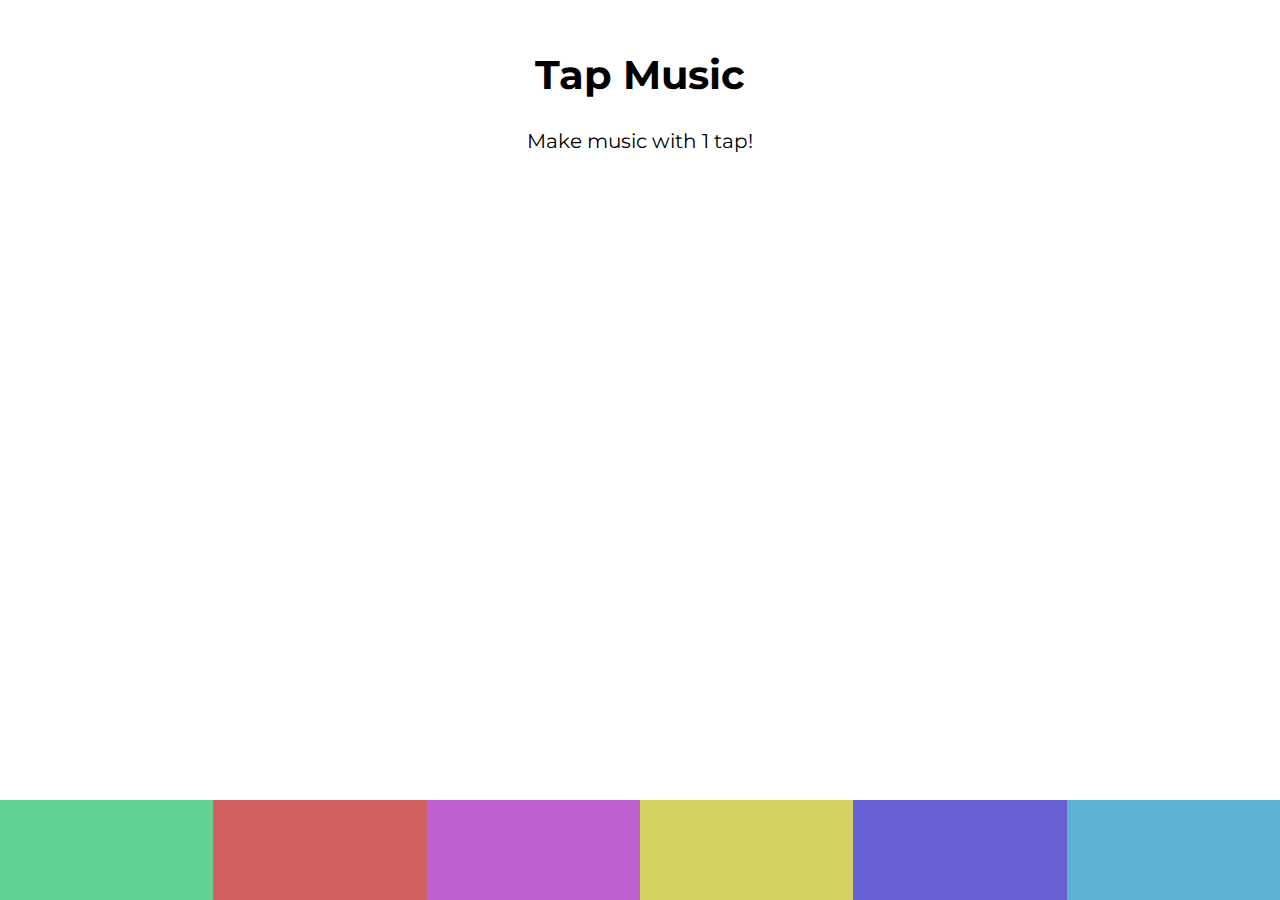
<file: index.html>
<!DOCTYPE html>
<html lang="en">
<head>
    <meta charset="UTF-8">
    <meta name="viewport" content="width=device-width, initial-scale=1.0">
    <meta http-equiv="X-UA-Compatible" content="ie=edge">
    <link href="https://fonts.googleapis.com/css?family=Montserrat" rel="stylesheet"> 
    <link rel="stylesheet" href="./style.css">
    <link rel="shortcut icon" href="http://cloudsoftware.cf/src/images/cs_logo_transparent.png" type="image/x-icon">
    <script src="index.js"></script>
    <title>CloudSoftware | Tap Music</title>
</head>
<body>
    <div class="app">
        <header>
            <h1>Tap Music</h1>
            <p>Make music with 1 tap!</p>
        </header>
        <div class="visual"></div>
        <div class="pads">
            <div class="pad1">
                <audio class="sound" src="./sounds/bubbles.mp3"></audio>
            </div>
            <div class="pad2">
                <audio class="sound" src="./sounds/clay.mp3"></audio>
            </div>
            <div class="pad3">
                <audio class="sound" src="./sounds/confetti.mp3"></audio>
            </div>
            <div class="pad4">
                <audio class="sound" src="./sounds/glimmer.mp3"></audio>
            </div>
            <div class="pad5">
                <audio class="sound" src="./sounds/moon.mp3"></audio>
            </div>
            <div class="pad6">
                <audio class="sound" src="./sounds/ufo.mp3"></audio>
            </div>
        </div>
    </div>
</body>
</html>
</file>
<file: style.css>
* {
    margin: 0;
    padding: 0;
    box-sizing: border-box;
}

body {
    font-family: 'Montserrat', sans-serif;
}

.app {
    height: 100vh;
    display: flex;
    flex-direction: column;
    justify-content: space-between;
    align-items: center;
}

header h1 {
    margin: 50px 0px 30px 0px;
    text-align: center;
    font-size: 40px
}

header p {
    font-size: 20px;
}

.pads {
    background: lightblue;
    width: 100%;
    display: flex;
}

.pads > div {
    height: 100px;
    width: 100px;
    flex: 1;
}

.pad1 {
    background: #60d394;
}
.pad2 {
    background: #d36060;
}
.pad3 {
    background: #c060d3
}
.pad4 {
    background: #d3d160;
}
.pad5 {
    background: #6860d3;
}
.pad6 {
    background: #60b2d3;
}

.visual > div {
    position: absolute;
    height: 50px;
    width: 50px;
    border-radius: 50%;
    bottom: 0%;
    z-index: -1;
}

@keyframes jump {
    0% {
        bottom: 0%;
        left: 20%;
    }

    50% {
        bottom: 50%;
        left: 50%;
    }

    100% {
        bottom: 0%;
        left: 80%;
    }
}
</file>
